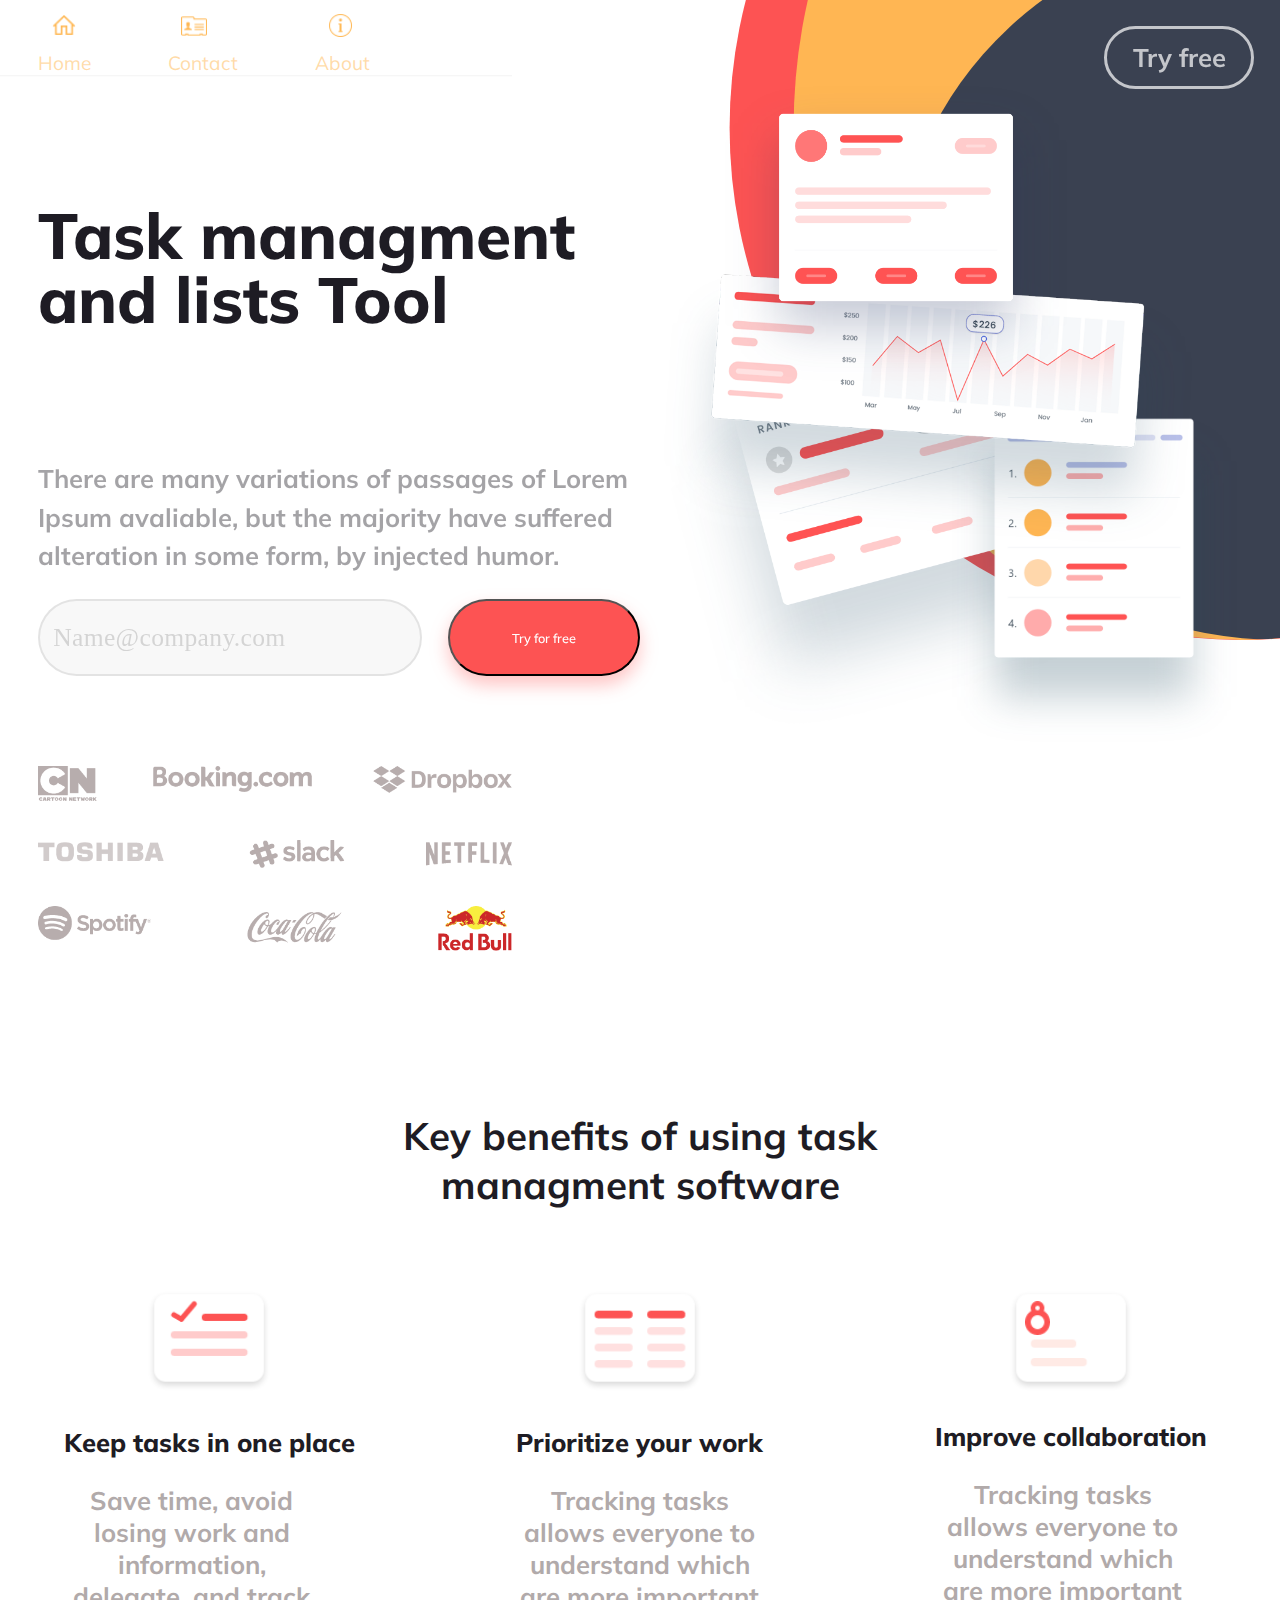
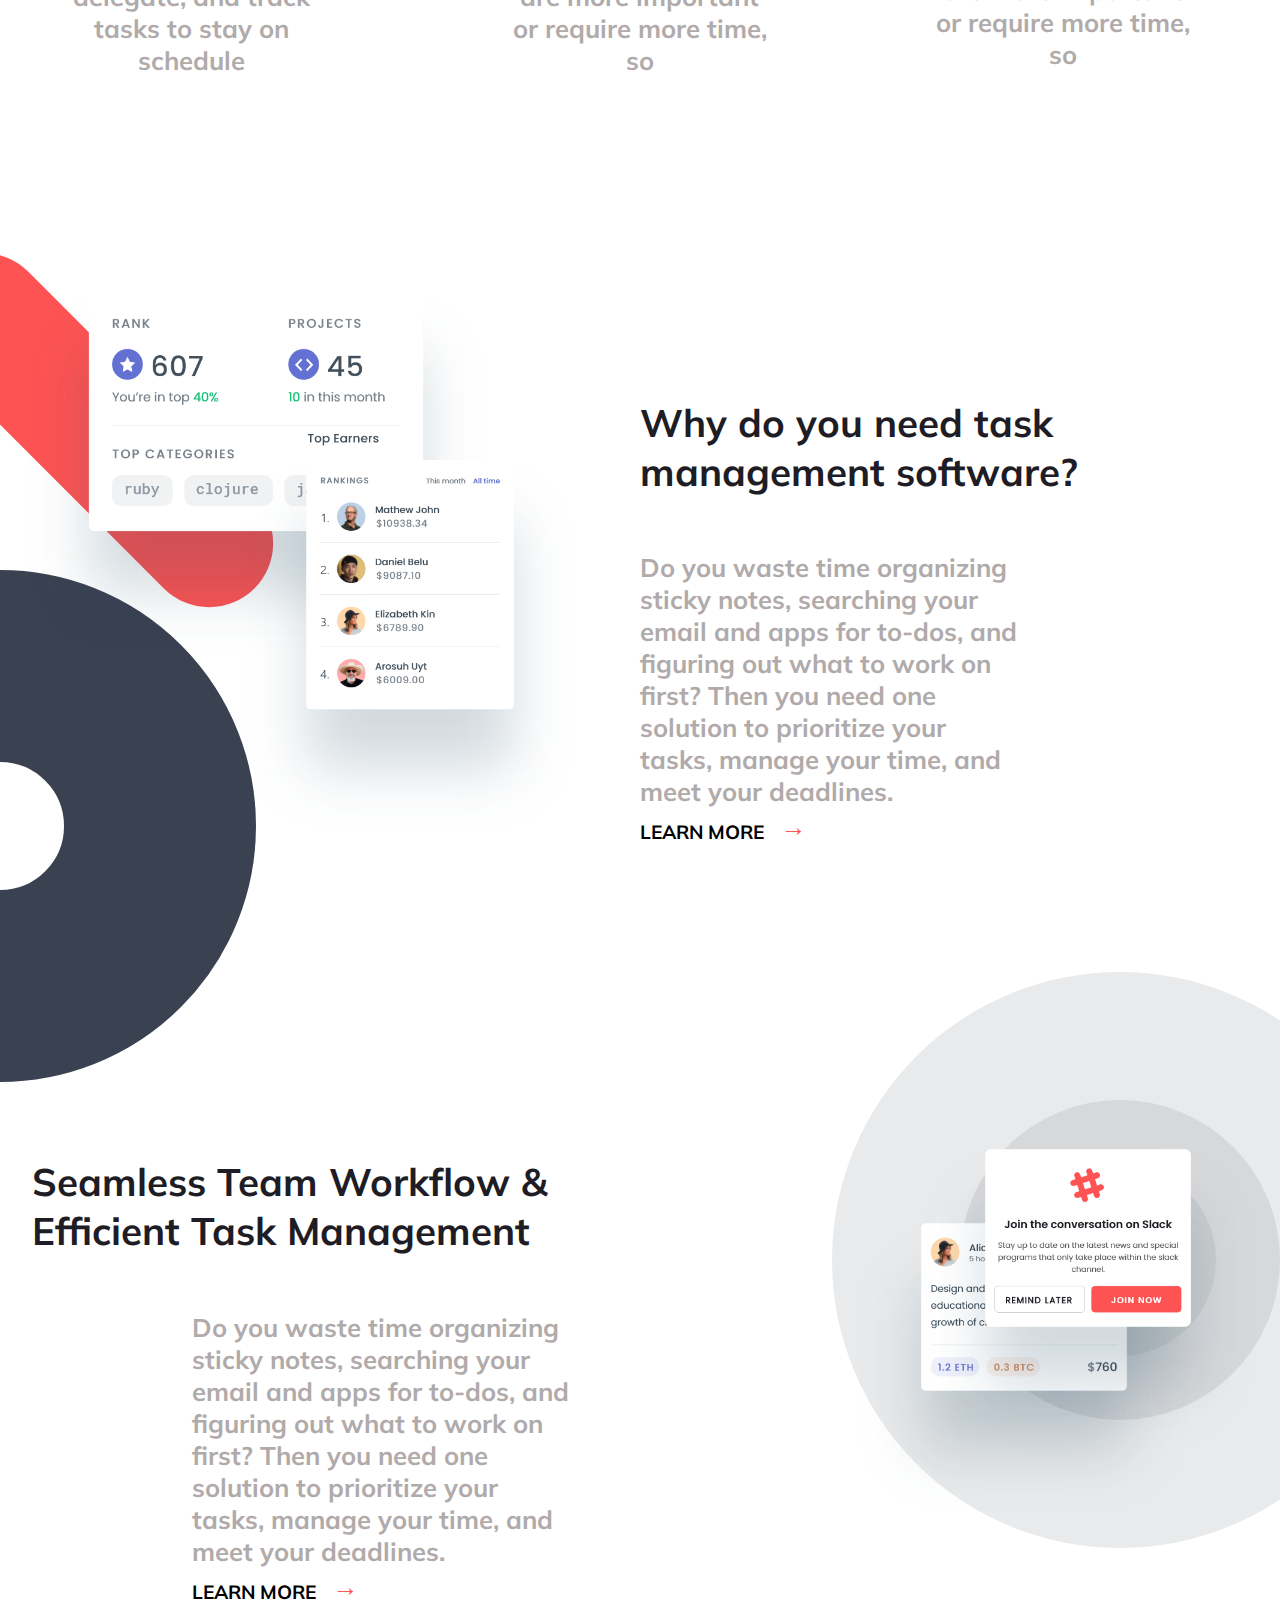
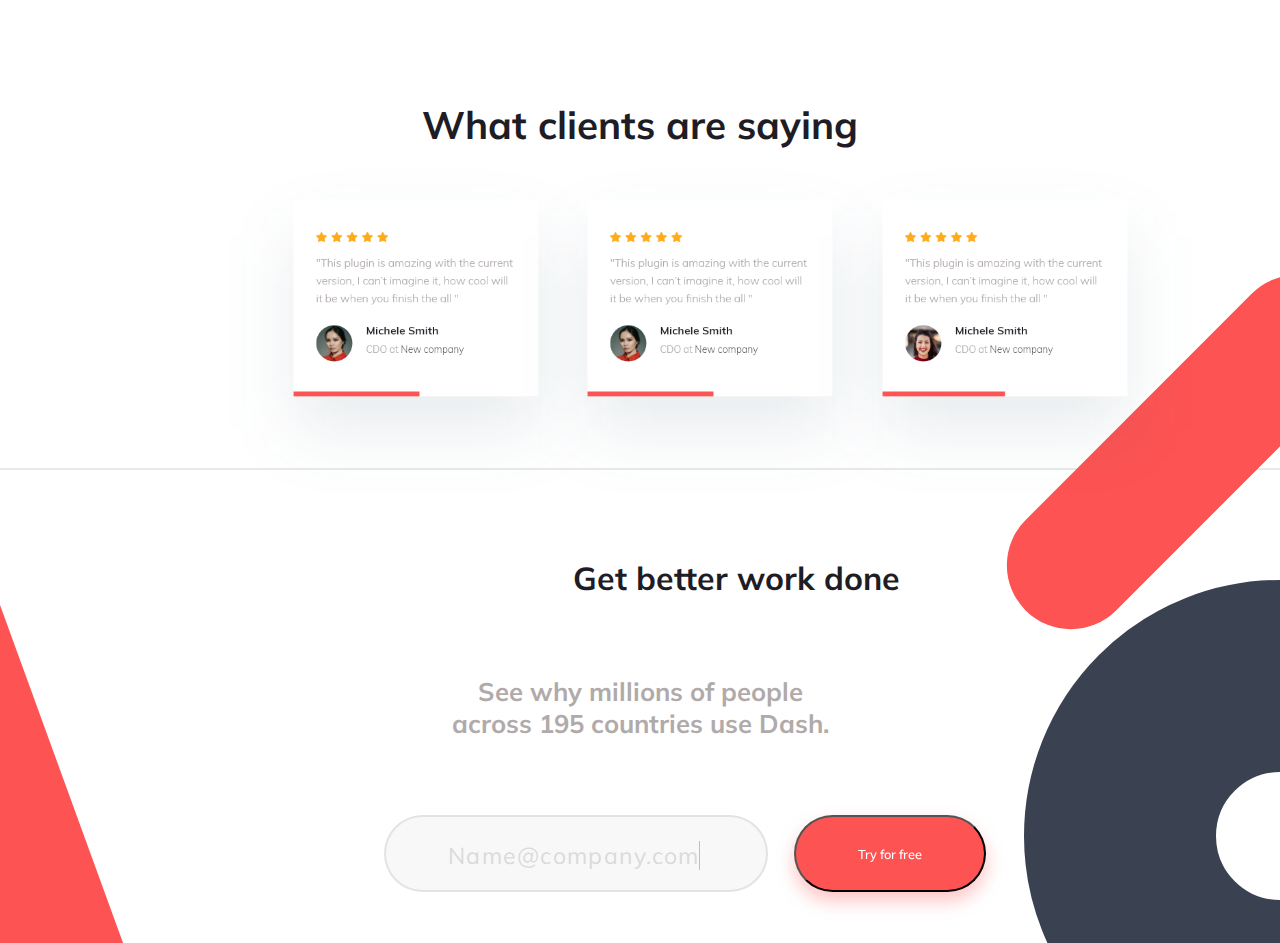
<file: index.html>
<html lang="en">
<head>
    <meta charset="UTF-8">
    <meta name="viewport" content="width=device-width, initial-scale=1.0">
    <title>Home page</title>
    <link rel="stylesheet" href="./styles/style.css">
    <link rel="stylesheet" href="./styles/tablets.css">
    <link rel="stylesheet" href="./styles/laptops.css">
    <link href="https://fonts.googleapis.com/css2?family=Muli:wght@400;800&display=swap" rel="stylesheet">
</head>
<body>
    <div class="item1">
        <ul class="nav">
            <li>
                <img src="images/icons8-home-24.png" alt="icon">
                <a href="index.html">Home</a>
            </li>
            <li>
                <img src="images/icons8-contact-24.png" alt="icon">
                <a href="html\contact.html">Contact</a>
            </li>
            <li>
                <img src="images/icons8-info-24.png" alt="icon">
                <a href="html\about.html">About</a>
            </li>
          </ul>
        <p class="title">
            Task managment<br>and lists Tool
        </p>
        <div class="desc">
    There are many variations of passages of Lorem Ipsum 
    avaliable, but the majority have suffered alteration in some 
    form, by injected humor.
        </div>
        <br><br>
        <div class="email-input">
            <input type="email" class="email" placeholder="Name@company.com">
            <button class="button">Try for free</button>
        </div>
        <div class="logo">
            <img src="./images/logo1.png" alt="logo-partners" class="logo-p">
            <img src="./images/logo2.png" alt="logo-partners" class="logo-p">
            <img src="./images/logo3.png" alt="logo-partners" class="logo-p">
            
        </div>
    </div>
    <div class="item2">
        <div class="ellipses">
            <div id="ellipse1">
                <div id="ellipse2">
                    <div id="ellipse3">
                        <button type="button" class="try-free">Try free</button>
                    </div>
                </div>
            </div>
        </div>
        <img src="images/over-ellipse.png" alt="charts" class="img-ellipse1">
        <img src="images/over-ellipse2.png" alt="ranks" class="img-ellipse2">
        <img src="images/over-ellipse3.png" alt="charts-circles" class="img-ellipse3">
        <img src="images/over-ellipse4.png" alt="graph" class="img-ellipse4">

    </div>
    
    <h2>Key benefits of using task managment software</h2>
    <div class="item3">
        <div class="part1 card">
           <img src="images/tick.png" alt="chart1" class="chart"><br>
            <h3>Keep tasks in one place</h3>
            <p>Save time, avoid losing work and information, delegate, and track tasks to stay on schedule</p>
            
        </div>
        <div class="part2 card">
            <img src="images/line.png" alt="chart2" class="chart"><br>
            <h3>Prioritize your work</h3>
            <p>Tracking tasks allows everyone to understand which are more important or require more time, so </p>
        </div>
         <div class="part3 card">
            <div class="chart3">
                <img src="images/lock_back.png" alt="chart3" class="chart">
                <img src="images/lock.png" alt="chart3" class="chart3-back">
            </div>
            <h3>Improve collaboration</h3>
            <p>Tracking tasks allows everyone to understand which are more important or require more time, so </p>
         </div>   
    </div>
    <div class="item4">
        <div class="line-rounded"></div>
        <div class="half-circle"></div>
        <img src="images/achievements.png" alt="achievements" class="achievements">
        <img src="images/ranking.png" alt="ranking" class="ranking">
    </div>
    <div class="item5">
        <h2 class="h22">Why do you need task management software?</h2>
        <p class="p2">Do you waste time organizing sticky notes, searching your email and apps for to-dos, and figuring out what to work on first? Then you need one solution to prioritize your tasks, manage your time, and meet your deadlines.</p>
        <div class="p3">LEARN MORE
            <p class="arrow">&rarr;</p>
        </div>
        
    </div>
    <div class="item6">
        <div class="circles">
            <div class="circle circle1">
                <div class="circle circle2">
                    <div class="circle circle3">
                    </div>
                </div>

            </div>
        </div>
        <img src="images/over-circles1.png" alt="recommendation" class="over-circles1">
        <img src="images/over-circles2.png" alt="slack" class="over-circles2">
    </div>
    <div class="item7">
        <h2 class="h22">Seamless Team Workflow & Efficient Task Management</h2>
        <p class="p2">Do you waste time organizing sticky notes, searching your email and apps for to-dos, and figuring out what to work on first? Then you need one solution to prioritize your tasks, manage your time, and meet your deadlines.</p>
        <div class="p3">LEARN MORE
            <p class="arrow">&rarr;</p>
        </div>
    </div>
    <div class="item8">
        <div class="item81">
            <h2 class="h2-f1">What clients are saying</h2>
            <div class="images">
                <img src="./images/review1.png" alt="review1" class="review r1">
                <img src="images/review1.png" alt="review2" class="review r2">
                <img src="images/review3.png" alt="review3" class="review r3">
            </div>
        </div>
        <div class="thin-line"></div>
        <div class="item82">
            <div class="acc"></div>
            <h2 class="h2-f">Get better work done</h2>
            <p class="p-f">See why millions of people across 195 countries use Dash.</p>
            <div class="email-input input-f">
                <label for="email" class="example">Name@company.com</label>
                <input type="email" class="email"> 
                <button class="button button-f">Try for free</button>
            </div>
            
        </div>
    </div>
    
    <div class="item9">
        <div class="line-rounded-reverse"></div>
        <div class="half-circle-reverse"></div>
    </div>
    
</body>
</html>
</file>
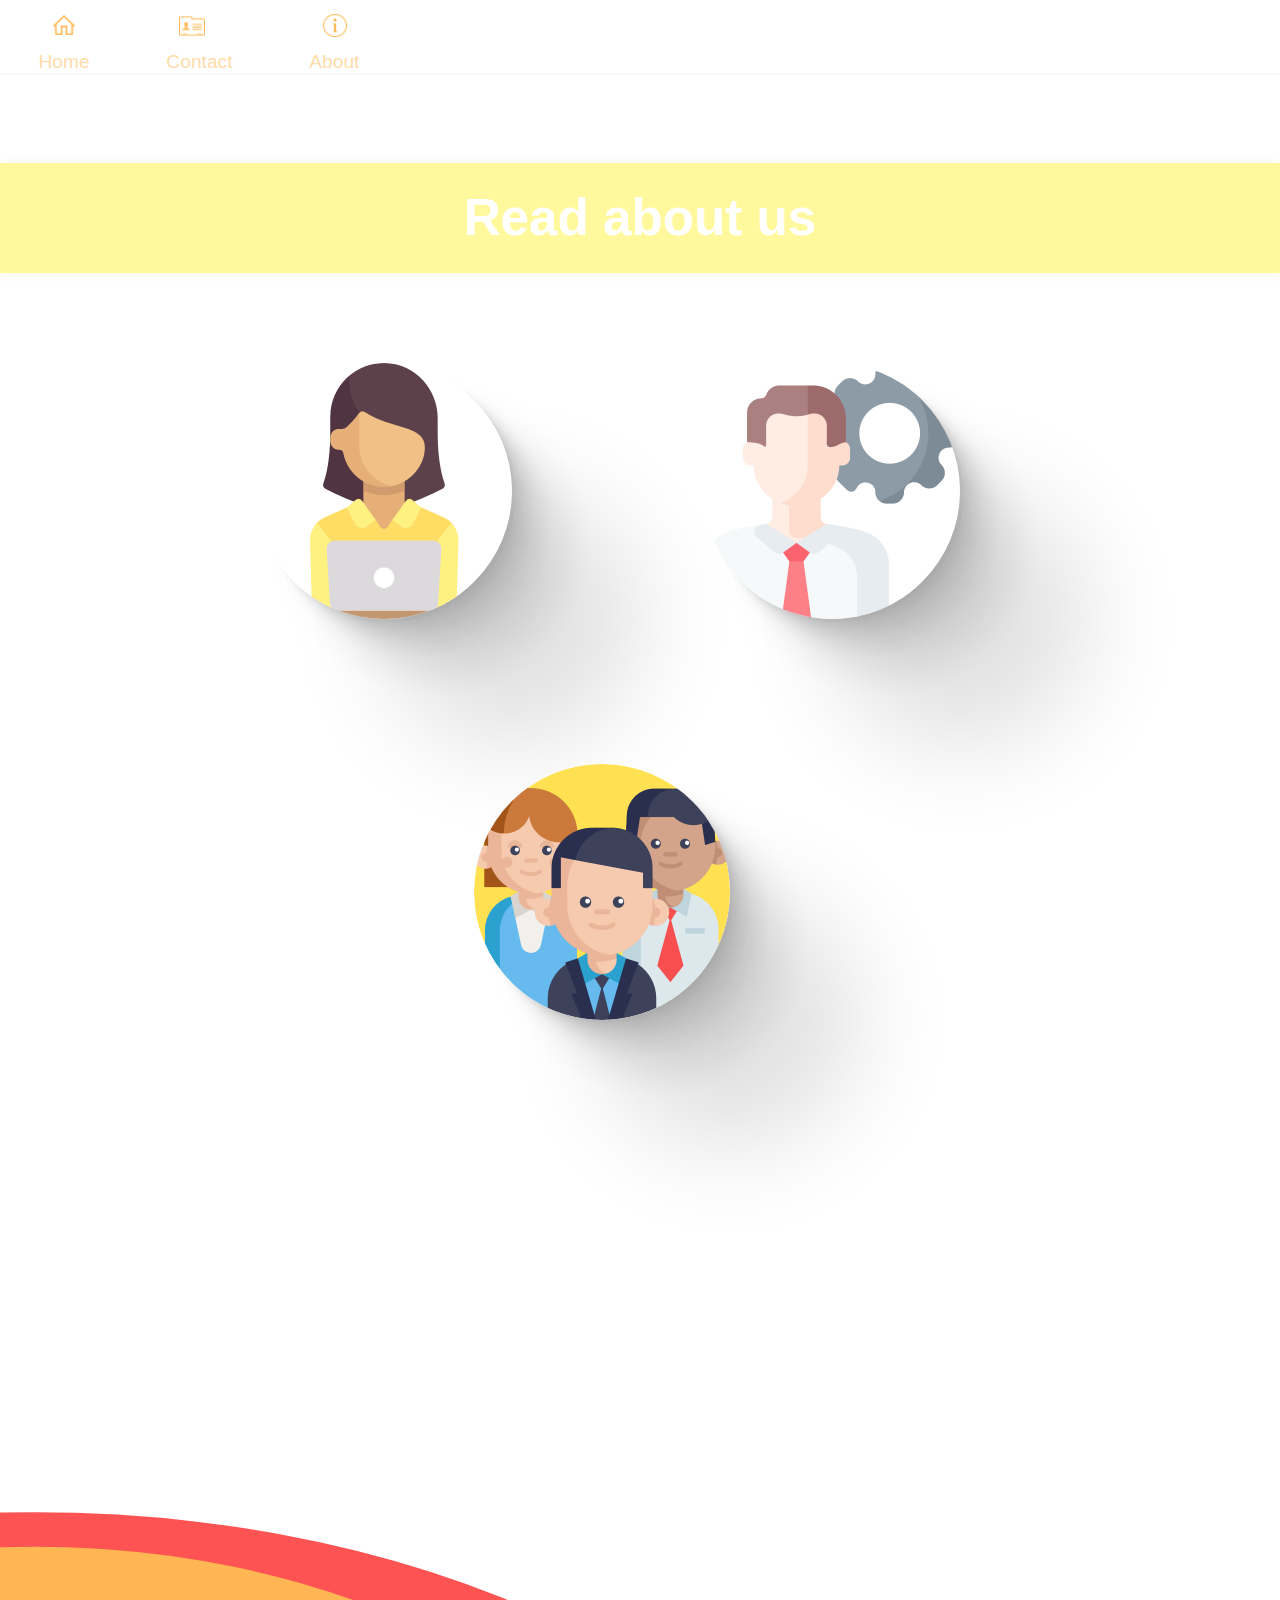
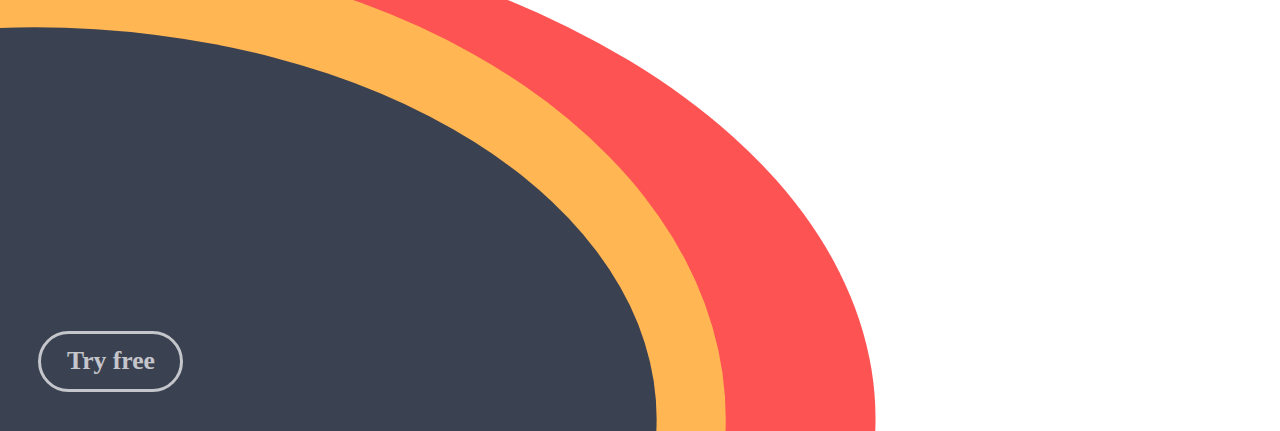
<file: html/about.html>
<html lang="en">
<head>
    <meta charset="UTF-8">
    <meta name="viewport" content="width=device-width, initial-scale=1.0">
    <title>About us</title>
    <link rel="stylesheet" href="../styles/styles3.css">
    <link rel="stylesheet" href="../styles/laptops3.css">
</head>
<body>
    <ul class="nav">
        <li>
            <img src="../images/icons8-home-24.png" alt="icon">
            <a href="..\index.html">Home</a>
        </li>
        <li>
            <img src="../images/icons8-contact-24.png" alt="icon">
            <a href="contact.html">Contact</a>
        </li>
        <li>
            <img src="../images/icons8-info-24.png" alt="icon">
            <a href="about.html">About</a>
        </li>
    </ul>
    <h1>Read about us</h1>
    <div class="container">
        <div class="item1 flip-card">
            <div class="flip-card-inner flip-card-inner1">
                <div class="flip-card-front flip-card-front1">
                    <img src="../images/woman.png" class="img-employees img1">
                </div>
                <div class="flip-card-back flip-card-back1">
                    <p class="p1">Lorem ipsum dolor sit amet consectetur adipisicing elit. Quisquam in, explicabo pariatur a sint officia dolore consectetur molestias deleniti nisi, voluptates iusto! Sed veniam cum error consequuntur earum perferendis explicabo! </p>
                </div>
            </div>
        </div>
        <div class="item2 flip-card">
            <div class="flip-card-inner flip-card-inner2">
                <div class="flip-card-front flip-card-front2">
                    <img src="../images/management.png" class="img-employees img2">
                </div>
                <div class="flip-card-back flip-card-back2">
                    <p class="p2">Lorem ipsum dolor sit amet consectetur adipisicing elit. Labore quis cumque ratione, maiores eveniet aut, libero voluptates facilis corporis obcaecati repellat neque ad itaque sunt consequatur provident, dolorem voluptatem non. </p>
                </div>
            </div>
        </div>
        <div class="item3 flip-card">
            <div class="flip-card-inner flip-card-inner3">
                <div class="flip-card-front flip-card-front3">
                    <img src="../images/team.png" class="img-employees img3">
                </div>
                <div class="flip-card-back flip-card-back3">
                    <p class="p3">Lorem ipsum dolor sit amet consectetur adipisicing elit. Dolore a excepturi, ex eius est aut debitis quam? Quis, aliquid eum similique fugit accusantium dolor inventore ut, nobis deleniti odit reiciendis.</p>
                </div>
            </div>
        </div>
        <div class="item4">
            <div class="ellipses">
                <div id="ellipse1">
                    <div id="ellipse2">
                        <div id="ellipse3">
                            <button type="button" class="try-free">Try free</button>
                        </div>
                    </div>
                </div>
            </div>
        </div>
    </div>
</body>
</html>
</file>
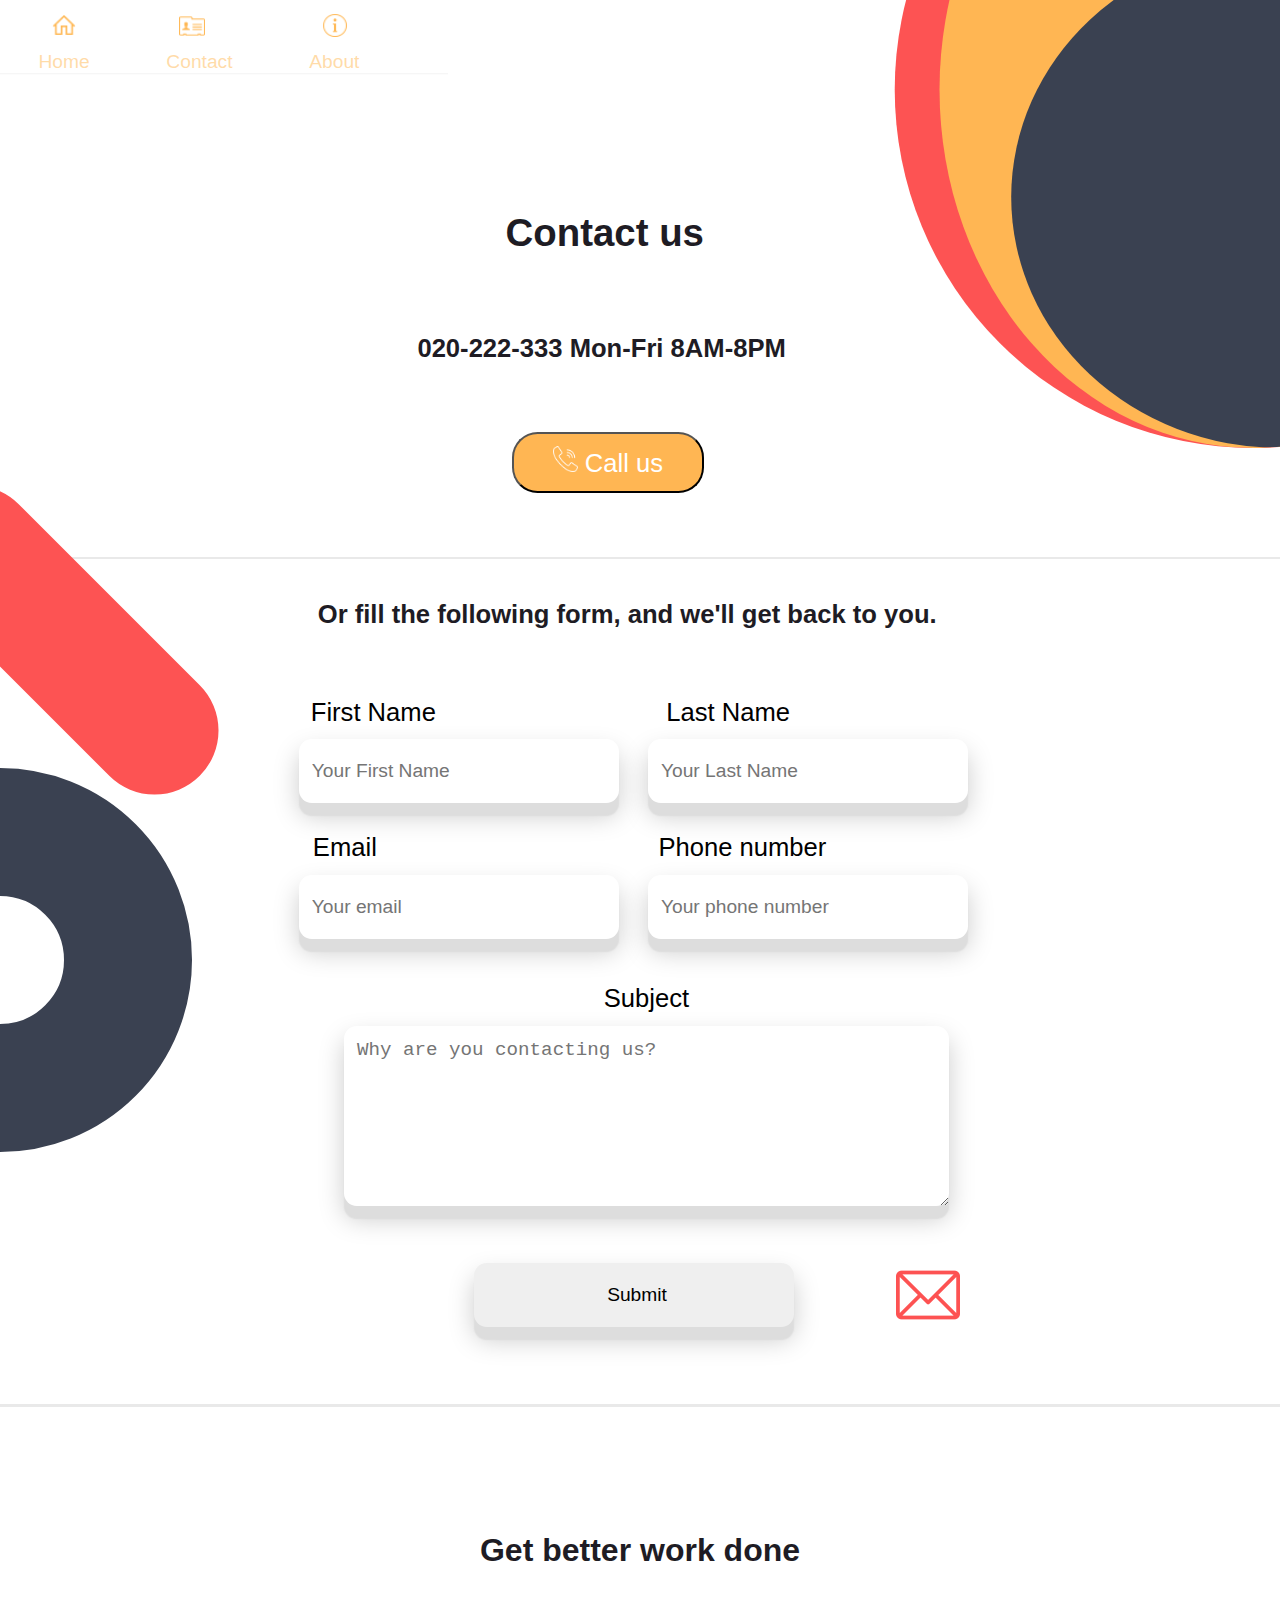
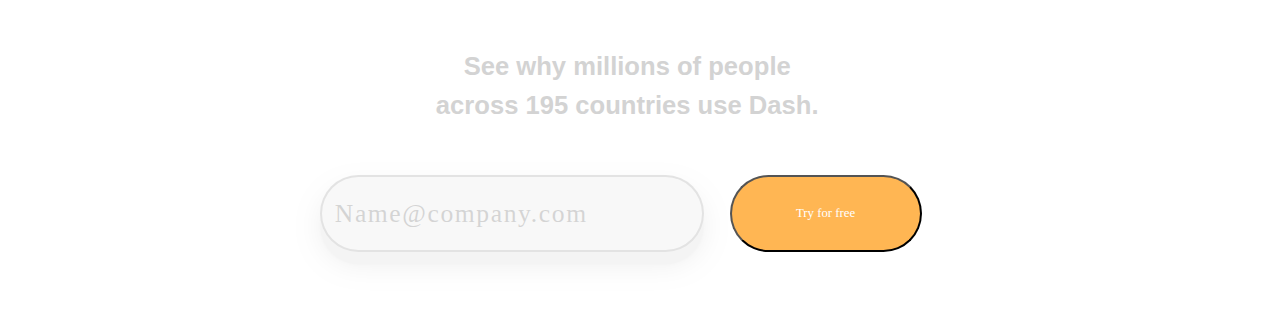
<file: html/contact.html>
<html lang="en">
<head>
    <meta charset="UTF-8">
    <meta name="viewport" content="width=device-width, initial-scale=1.0">
    <title>Contact us</title>
    <link rel="stylesheet" href="../styles/styles2.css">
</head>
<body>
    <div class="container">
        <div class="item1">
            <ul class="nav">
                <li>
                    <img src="../images/icons8-home-24.png" alt="icon">
                    <a href="..\index.html">Home</a>
                </li>
                <li>
                    <img src="../images/icons8-contact-24.png" alt="icon">
                    <a href="contact.html">Contact</a>
                </li>
                <li>
                    <img src="../images/icons8-info-24.png" alt="icon">
                    <a href="about.html">About</a>
                </li>
            </ul>
            <div class="contact">
                <h1>Contact us</h1>
                <p class="phone">020-222-333 Mon-Fri 8AM-8PM</p>
                <button class="call"><img src="../images/phone (1).png" class="call-img">Call us</button>
            </div>   
            <div class="thin-line"></div>
            
        </div>
        <div class="item4">
            <p>Or fill the following form, and we'll get back to you.</p>
            <form action="#" onsubmit="return false">

                <label for="fname" class="fname">First Name</label><label for="lname" class="lname">Last Name</label><br>
                <input type="text" id="fname" name="firstname" placeholder="Your First Name" required>
                <input type="text" id="lname" name="lastname" placeholder="Your Last Name" required>
                <br><br><br>
                <label for="email">Email</label><label for="phone">Phone number</label><br>
                <input type="email" id="email" name="email" placeholder="Your email" required>
                <input type="tel" id="phone" name="phone" placeholder="Your phone number">
                <br><br><br><br>
                <label for="subject">Subject</label><br>
                <textarea id="subject" name="subject" placeholder="Why are you contacting us?" rows="7" cols="47" required></textarea>
                <br><br><br><br>
                <input type="submit" value="Submit">   
                <div class="letter"></div>
            </form>
        </div>
        <div class="item2">
            <div class="ellipses">
                <div id="ellipse1">
                    <div id="ellipse2">
                        <div id="ellipse3"></div>
                    </div>
                </div>
            </div>
        </div>

        <div class="item3">
            <div class="line-rounded"></div>
            <div class="half-circle"></div>
        </div>
        <div class="item5">
            <div class="thin-line"></div>
            <h2 class="h2-f">Get better work done</h2>
            <p class="p-f">See why millions of people across 195 countries use Dash.</p>
            <div class="email-input input-f">
                <input type="email" class="email" placeholder="Name@company.com"> 
                <button class="button button-f">Try for free</button>
            </div>
        </div>
    </div>
</body>
</html>
</file>
<file: styles/style.css>
@media only screen and (max-width:150px){

    body{
        transform: scaleX(0.95);
        
    }
    .half-circle{
        margin-left:-2vw;
    }
    .line-rounded{
        margin-left:-2vw;
    }
  
}
html{
    font-size: 15%;
  }

body{
    position: relative;
    display:grid;
    grid-gap: 10vw;
    grid-template-areas:
    'left right'
    'subtitle subtitle'
    'center center'
    'achivements purpose'
    'team circles'
    'footer shapes';
    grid-auto-columns: 1fr;
    margin: 0;
    padding: 0;
    
    
}
.title{
    margin-top: 10vw;
    width: 50.5vw;
    height: 15vw;
    font-size: 5vw;
    line-height: 5vw;
    color: #1e1c24;
    font-family: 'Muli', sans-serif;
    font-weight: 800;
    text-align: left;
    
}
h2{
    grid-area:subtitle;
    width: 50vw;
    height: 2vw;
    font-size: 3vw;
    color: #1e1c24;
    font-family: 'Muli', sans-serif;
    font-weight: 700;
    justify-self: center;
    text-align: center;

}


.desc{
    width: 50.5vw;
    height: 5vw;
    font-size: 2vw;
    line-height: 3vw;
    color: #1e1c24;
    font-family: "Muli", sans-serif;
    font-weight: 700;
    text-align: left;
    opacity: 0.4;

}
.email-input{
    padding-top: 5vw;
    position: relative;
}
.email{
    padding-left: 1vw;
    width: 30vw;
    height: 6vw;
    border-radius: 10vw;
    background-color: #ebebeb;
    border: 2px solid rgba(0, 0, 0, 0.3);
    font-size: 2vw;
    letter-spacing: 0.1rem;
    line-height: 9.1rem;
    color: #1e1c24;
    opacity:0.3;
    font-family: "Montserrat";
    font-weight: 300;
    position: absolute;
    left:0;
}
.button{
    width: 15vw;
    height: 6vw;
    border-radius: 10vw;
    filter: drop-shadow(0rem 3rem 2.85rem rgba(255,83,83,0.34));
    background-color: #fd5353;
    font-size:1vw;
    color: #ffffff;
    font-family: "Muli", sans-serif;
    font-weight: 500;
    outline:none;
    position: absolute;
    left: 32vw;
    text-align: center;
}

.button:active {
  background-color: #fa2828;
  box-shadow: 0 0.5rem #666;
  transform: translateY(0.4rem);
}
.logo{
    padding-top: 10vw;
}
.logo-p{
    padding-top: 3vw;
    max-width: 100%;
    height: auto;
}
.ellipses{
    position: absolute;
    right:0;
    top:0; 
    z-index:-1;
    
   
}

#ellipse1 {
    width: 100vw;
    height: 100vw;
    clip-path: ellipse(40% 40% at 97% 10%);
    background: #fd5353;
    
  }

#ellipse2{
    width: 100vw;
    height: 100vw;
    clip-path: ellipse(35% 40% at 97% 10%);
    background:  #ffb653;
    
    
}
#ellipse3{
    width: 100vw;
    height: 100vw;
    clip-path: ellipse(30% 28% at 100% 22%);
    position: relative;
    background:  #3a4151;
   
}
.try-free{
    padding: 1vw 2vw;
    background: #3a4151;
    color: #ffffff;
    border: 0.3vw solid #ffffff;
    border-radius: 5vw;
    font-size: 2vw;
    color: #ffffff;
    font-family: "Muli", sans-serif;
    font-weight: 700;
    position: absolute;
    top:2vw;
    right:2vw;
    opacity: 0.7;
    text-align: center;
}
.img-ellipse1{
    max-width: 30vw;
    height: auto;
    position: absolute;
    left:5vw;
    top:5vw;
    z-index:4;
    display:none;
}
.img-ellipse2{
    width:30vw;
    height: auto;
    position: absolute;
    left:0;
    bottom:15vw;
    z-index:1;
    display:none;
 
}
.img-ellipse3{
    width:25vw;
    height: auto;
    position: absolute;
    right:2vw;
    bottom:15vw;
    z-index:2;
    display:none;
}
.img-ellipse4{
    width:45vw;
    height: auto;
    position: absolute;
    left:0;
    bottom:30vw;
    z-index:3;
    display:none;
}


.item1{
    grid-area: left;
    margin-left: 3vw;
    min-width: 0;
}
.item2{
    position: relative;
    grid-area: right;
    
}
.item3{
    grid-area:center;
    display:flex;
    flex-direction: column;
    width: 100%;
    height: auto;
    align-items: center;
   
    
}
.part1{
    flex:1;
    margin-bottom: 15vw;
   
    
}
.part2{
    flex:1;
    margin-bottom: 15vw;
    
}
.part3{
    flex:1;
    margin-bottom: 15vw;
    
}

h3{
    font-size: 2vw;
    color: #1e1c24;
    font-family: "Muli", sans-serif;
    font-weight: 800;
    text-align: center;
    
}
p{
    width: 20vw;
    height: 7vw;
    font-size: 2vw;
    color: #b1aaaa;
    font-family: "Muli", sans-serif;
    font-weight: 700;
    text-align: center;
    
   
}

.chart{
    width:10vw;
    display: block;
    margin-left: auto;
    margin-right: auto;
    
}
.chart3{
    position: relative;
}
.chart3-back{
    width:2vw;
    position: absolute;
    top:1vw;
    left:7vw;
}
.item4{
    position: relative;
    grid-area:achivements;
}
.line-rounded{
    width:35vw;
    height:10vw;
    background: #fd5353;
    border-radius:5vw;
    transform: rotate(45deg);
    position: absolute;
    left:-10vw;
}
.half-circle{
    width:10vw;
    height:10vw;
    border:15vw solid #3a4151;
    background: #ffffff;
    border-radius: 50%;
    position: absolute;
    top:16vw;
    left:-20vw;
}

.achievements{
    width:40vw;
    position: absolute;
    top:-8vw;
    left:0;
    z-index: 1;
    display:none;
}
.ranking{
    width:30vw;
    position: absolute;
    top:5vw;
    right:-7vw;
    z-index: 2;
    display: none;
}
.h22{
    text-align: left;
    margin-bottom:10vw;
}
.p2{
    margin-bottom:10vw;
    width:30vw;
    text-align: left;

}
.p3{

    padding-top: 4vw;
    color: #000000;
    text-align:left;
    font-size:1.5vw;
    position: relative;
    font-family: "Muli", sans-serif;
    font-weight: 700;
    
   
}
.arrow{
    
    font-size:2vw;
    color:#fd5353;
    position: absolute;
    top:1.2vw;
    left:2vw;
    
} 
.item6{
    grid-area:circles;
    position: relative;
    overflow: hidden;
}
.circles{
    position: relative;
    
}
.circle{
    border-radius: 50%;
    background: #ffffff;
    z-index:-1;
}
.circle1{
    width:25vw;
    height:25vw;
    border:10vw solid rgba(211,211,211,0.1);
    position: absolute;
    top:0;
    right:-10vw;
    
}
.circle2{
    width:15vw;
    height:15vw;
    border:5vw solid rgba(211,211,211,0.3);
    position: absolute;
    top:0;
    right:0;
        
}
.circle3{
    width:5vw;
    height:5vw;
    border:5vw solid rgba(211,211,211,0.1);
    position: absolute;
    top:0;
    right:0;
}
.over-circles1{
    width:30vw;
    position: absolute;
    z-index:1;
    right:5vw;
    bottom:5vw;
    display: none;
}
.over-circles2{
    width:30vw;
    position: absolute;
    z-index:2;
    right:0;
    bottom:10vw;
    display: none;
}
.item7{
    grid-area:team;
    margin-top:12vw;
    margin-left:15vw;
    min-width: 0;
}
.item8{
    
    grid-area: footer;
    margin-right:-20vw;
    margin-top:-10vw;
    padding-bottom: -20vw;
}
.item9{

    padding:20vw 0;
    grid-area:shapes;
    position: relative;
    overflow: hidden;
    
}
.r3{
    display: none;
}

.line-rounded-reverse{
    width:35vw;
    height:10vw;
    background: #fd5353;
    border-radius:5vw;
    transform: rotate(-45deg);
    position: absolute;
    right:-10vw;
}

.half-circle-reverse{
    width:10vw;
    height:10vw;
    border:15vw solid #3a4151;
    background: #ffffff;
    border-radius: 50%;
    position: absolute;
    top:35vw;
    right:-20vw;
    
}
.review{
    width:50vw;
    margin-bottom:-5vw;


}
.acc{
    width: 10vw;
    height: 90vw;
    transform: rotate(-20deg);
    position: absolute;
    top:5vw;
    left:4vw;
    background: #fd5353;
    

}
.thin-line{
    width:100%;
    height:0.2vw;
    background-color:rgba(211,211,211,0.5) ;
    position: absolute;
}


.p-f{
    text-align: center;
    padding: 5vw 0 0 10vw;
    width:30vw;
}
.input-f{
    margin-bottom: 2vw;
    width:10vw;
    padding-top: 2vw;
    padding-bottom: 5vw;
    margin: 0 0 0 5vw;
}
.item81{
    padding-top: 10vw;
    margin-left: auto;
    margin-right: auto;
    width: 50%;
}
.item82{
    padding: 5vw 0 5vw 25vw;
    margin-right: -30vw;
    position: relative;
    overflow: hidden;
    
}
  
ul {
    list-style-type: none;
    margin: 0 0 0 -3vw;
    padding: 0;
    overflow: hidden;
    background-color:transparent;
    box-shadow: 0 0.1vw rgba(211,211,211,0.2);
  }
  
  li {
    float: left;
    transition: background-color 1s;
   
  }
  li img{
    width:2vw;
    display: block;
    padding: 1vw 4vw;
  }
  
  li a {

    color: #ffb75280;
    font-size: 1.5vw;
    font-family: "Muli", sans-serif;
    text-align: center;
    padding: 1vw 3vw;
    text-decoration: none;
    transition: display 1s ease-in-out;
    
  }
  
  
  
  
  .input-f{
      position: relative;
      width:100%;
  }
  .example{
      color:rgb(211,211,211);
      font-size: 1.8vw;
      font-family:"Muli", sans-serif;
      position: absolute;
      bottom:0.7vw;
      left:5vw;
  }
</file>
<file: styles/tablets.css>
@media only screen and (min-width: 600px) {
    html{
        font-size: 20%;
      }
      .img-ellipse1{
          display: block;
          width: 40vw;
      }
      .img-ellipse2{
            display: block;
            width:40vw;
        }
        
    .item3{

        display: grid;
        grid-template-areas:
        'part1 part2 part3';
        grid-auto-columns: 1fr;
        justify-items: center;
        grid-gap: 1vw;
        
    }
    .part1{
        grid-area: part1;
        justify-self: center;
        
    }
    .part2{
        grid-area: part2;
        justify-self: center;
        
    }
    .part3{
        grid-area: part3;
        justify-self: center;
    }
 
    .achievements{
        display:block;
    }
    .ranking{
        display: block;
    }
    .over-circles1{
        display:block;
    
    }
    .over-circles2{
        display: block;
    }
    .review{
        width:35vw;
        margin-right: -12vw;
    }
   
    .r3{
        display: block;
        grid-area:r3;
    }
    .r1{
        grid-area:r1;
    }
    .r2{
        grid-area:r2;
    }
    .line-rounded-reverse{
        position: absolute;
        z-index:-1;
    }
    .thin-line{
        position: absolute;
        z-index:-2;
    }
    .images{
        width: 30vw;
        display: grid;
        grid-template-areas:
        'r1 r2 r3';
        grid-auto-columns: 1fr;
        justify-items: center;
        
        
    }
    .item81{
        position: relative;
    }
   .h2-f1{
       position: absolute;
       top:5vw;
       left:10vw;
   }
   .circle{
        background: rgba(58, 65, 81, 0.1);
        animation: scaleIn 2s infinite cubic-bezier(.36, .11, .89, .32);
        animation-fill-mode: forwards;
  }
    .circle1{
        animation-delay: 0s;
    }
    .circle2{
        animation-delay: 4s;
    }
    .circle3{
        animation-delay: 6s;
        
    }

    @keyframes scaleIn {
        0% {
            transform: scale(.5, .5);
        
        }
        50% {
            transform: scale(1.1, 1.1);
            
        
        }
        100%{
            transform: scale(.5, .5);
        }
    }
    
    .example{
        overflow: hidden; 
        border-right: 0.1vw solid orange; 
        white-space: nowrap; 
        margin: 0 auto;
        letter-spacing: 0.1vw; 
        animation: 
          typing 10s steps(25,end) infinite,
          blink-cursor 1s steps(25,end) infinite;
      }
      
      
    @keyframes typing {
        0%, 100% {
            width: 0;
          }
          20%, 80% {
            width: 19.5vw;
          }
        }
      
    @keyframes blink-cursor {
        from, to {
            border-color: transparent; 
        }
        50% { 
            border-color: orange; 
        }
    }



    
    
    
}
</file>
<file: styles/laptops.css>
@media only screen and (min-width: 1200px){
    .img-ellipse3{
        display:block;
        animation-name:fade-in;
        animation-duration: 5s;
        animation-delay: 15s;
    }
    .img-ellipse4{
        display:block;
        animation-name:fade-in;
        animation-duration: 5s;
        animation-delay: 10s;
    }
    .img-ellipse2{
        animation-name:fade-in;
        animation-duration: 5s;
        animation-delay: 20s;

    }
    .img-ellipse1{
        animation-name:fade-in;
        animation-duration: 5s;
        animation-delay: 5s;
    }
    .item2{
        transition: .5s;
    }
    .h2-f{
        font-size:2.5vw;
    }
    
    @keyframes fade-in {
        0%{
            opacity:0;
            
        }
        50%{
            opacity: 0.5;
        }
        
        100%{
            opacity:1;
            z-index:5;
        }
    }
    
    .card{
        height: 70%;
        padding:2vw 2vw 1vw;
        animation: none;
        
        
      }
      .card:hover{
          animation: pop .2s;
          animation-fill-mode: forwards;
          
      }
      @keyframes pop{
          from{
              
              border-radius: 3vw;
          }
        to{
            
           transform:scale(1.01);

            box-shadow: 0 .1vw .1vw rgba(136, 136, 136, 0.3), 
                        0 .2vw .2vw rgba(136, 136, 136, 0.25), 
                        0 .4vw .4vw rgba(136, 136, 136, 0.2), 
                        0 .8vw .8vw rgba(136, 136, 136, 0.15), 
                        0 1.6vw 1.6vw rgba(136, 136, 136, 0.1), 
                        0 3.2vw 3.2vw rgba(136, 136, 136, 0.05);
            border-radius: 4vw;

        }
      }
     
}
</file>
<file: styles/styles3.css>
body{
    font-family: "Muli", sans-serif;
    margin:0;
    padding:0;
}
ul {
    list-style-type: none;
    margin:0;
    padding: 0;
    overflow: hidden;
    background-color:transparent;
    box-shadow: 0 0.1vw rgba(211,211,211,0.2);
  }
  
li {
    float: left;
    transition: background-color 1s;
   
  }
li img{
    width:2vw;
    display: block;
    padding: 1vw 4vw;
  }
  
li a {

    color: #ffb75280;
    font-size: 1.5vw;
    font-family: "Muli", sans-serif;
    text-align: center;
    padding: 1vw 3vw;
    text-decoration: none;
    transition: display 1s ease-in-out;
    
  }
h1{ 
    font-size: 4vw;
    text-align: center;
    margin:7vw 0;
    box-shadow: 0 0 1vw rgba(211,211,211,0.2);
    background-color: rgba(255, 242, 57, 0.5);
    font-weight: 600;
    padding:2vw;
    color:#ffffff;
  }
.container{
    display: grid;
    grid-template-areas: 
      'item1'
      'item2'
      'item3'
      'item4';
    grid-row-gap:40vw;
    height:100%;
    
  }

.item1{
    grid-area:item1;
    position: relative;
}
.item2{
    grid-area:item2;
    position: relative;
}
.item3{
    grid-area:item3;
    position: relative;
}
.item4{
    grid-area:item4;
    position: relative;
}
p{
    font-size:2vw;
    color:#3a4151;
}
.img-employees{
    box-shadow:
      .25vw .25vw .2vw rgba(0, 0, 0, 0.034),
      .6vw .6vw .5vw rgba(0, 0, 0, 0.048),
      1.2vw 1.2vw 1vw rgba(0, 0, 0, 0.06),
      2.2vw 2.2vw 1.7vw rgba(0, 0, 0, 0.072),
      4vw 4vw 3.3vw rgba(0, 0, 0, 0.086),
      10vw 10vw 8vw rgba(0, 0, 0, 0.12);            
    border-radius:50%;
}

.p1{
      position: absolute;
      top:5vw;
      left:13vw;
      width:40vw;
  }
.img1{
    position: absolute;
    right:3vw;
    width:30vw;
    padding:2vw;
    
  }
    
.p2{
    position: absolute;
    top:5vw;
    left:7vw;
    width:25vw;
}
.img2{
    position: absolute;
    right:35vw;
    width:20vw;
    margin:5vw;
    padding:1vw;
}
.p3{
    position: absolute;
    top:20vw;
    left:10vw; 
    width:25vw;
}
.img3{
    position: absolute;
    right:0;
    margin:5vw;
    width:50vw;
    
}
.ellipses{
    position: absolute;
    left:0;
    bottom:-60vw; 
    z-index:-1;
    
   
}

#ellipse1 {
    width: 90vw;
    height: 90vw;
    clip-path: ellipse(73% 44% at 3% 99%);
    background: #fd5353;
    
  }

#ellipse2{
    width: 90vw;
    height: 90vw;
    clip-path: ellipse(60% 41% at 3% 99%);
    background:  #ffb653;
    
    
}
#ellipse3{
    width: 90vw;
    height: 90vw;
    clip-path: ellipse(54% 34% at 3% 99%);
    position: relative;
    background:  #3a4151;
}   
.try-free{
    padding: 1vw 2vw;
    background: #3a4151;
    color: #ffffff;
    border: 0.3vw solid #ffffff;
    border-radius: 5vw;
    font-size: 2vw;
    color: #ffffff;
    font-family: "Muli";
    font-weight: 700;
    position: absolute;
    bottom:3vw;
    left:3vw;
    opacity: 0.7;
    text-align: center;
}
</file>
<file: styles/laptops3.css>
@media only screen and (min-width: 1200px){
    .container{
        grid-template-areas:'item1 item2' 
        'item3 item3'
        'item3 item3' 
        'item4 item4';
        grid-column-gap:2vw;
        grid-row-gap:5vw;
        margin:0;
        height: 100%;
        
    }
    .ellipses{
        height:90vw;
    }
    .item1{
        height:30vw;
    }
    .item2{
        height:30vw;
    }
    .item3{
        margin:0;
        padding:0;
        width:50vw;
        
       
    }
    .item4{
        width:60vw;
        height:100%;
        
    }
    .img1{
        width:20vw;
        padding:0;
        top:0;
        margin:0;
        left:20vw;
        
    }
    .p1{
        width:20vw;
        top:5vw;
        left:30vw;
        text-align: left;
        font-size: 1.2vw;
        
        
    }
    .img2{
        width:20vw;
        margin:0;
        top:0;
        right:25vw;
        padding:0;
    }
    .p2{
        
        left:2vw;
        width:20vw;
        text-align: right;
        font-size: 1.2vw;
    }
    .img3{
        width:20vw;
        top:-10vw;
        right:-7vw;
        margin:0;
        
    }
    .p3{
        width:20vw;
        text-align: center;
        font-size: 1.2vw;
        top:-15vw;
        left:38vw;
        
    }
    .flip-card {
        background-color: transparent;
        perspective: 100vw;
      }
      
    .flip-card-inner {
        position: relative;
        width: 100%;
        height: 100%;
        transition: transform 0.8s;
        transform-style: preserve-3d;
      }
      
    .item1:hover .flip-card-inner1 {
        transform: rotateY(-180deg);
    }
    .item2:hover .flip-card-inner2 {
        transform: rotateY(180deg);
    }
    .item3:hover .flip-card-inner3 {
        transform: rotateX(180deg);
    }
      
    .flip-card-front, .flip-card-back {
        position: absolute;
        width: 100%;
        height: 100%;
        backface-visibility: hidden;
        
      }
   
    .flip-card-back1{
        color: black;
        transform: rotateY(-180deg);
    } 

    .flip-card-back2 {
        color: black;
        transform: rotateY(180deg);
    }        
    .flip-card-back3 {
        color: black;
        transform: rotateX(180deg);
    }            
}
</file>
<file: styles/styles2.css>
body{
    font-family: 'Muli', sans-serif;
    margin:0;
    
}
.container{
    display: grid;
    grid-template-areas: 'item1 item2'
    'item3 item4'
    'item5 item5';
}

.item1{
    min-width: 0;
    grid-area: item1;
    overflow:hidden;  
    
}

.item4{
    grid-area: item4;
    position: relative;
    margin-bottom: 5vw;
    
}
.item5{
    grid-area: item5;
    position: relative;
    text-align: center;
}
.contact{
    padding-left:2vw;
}
h1{
    margin-left:35vw;
    margin-top: 10vw;
    margin-bottom: 5vw;
    width: 20.5vw;
    height: 4vw;
    font-size: 3vw;
    line-height: 5vw;
    color: #1e1c24;
    font-family: 'Muli', sans-serif;
    font-weight: 700;
    text-align: center;
    
    
}

ul {
    width:35vw;
    list-style-type: none;
    margin: 0;
    padding: 0;
    overflow: hidden;
    background-color:transparent;
    box-shadow: 0 0.1vw rgba(211,211,211,0.2);
  }
  
  li {
    float: left;
    transition: background-color 1s;
   
  }
  li img{
    width:2vw;
    display: block;
    padding: 1vw 4vw;
  }
  
  li a {

    color: #ffb75280;
    font-size: 1.5vw;
    font-family: "Muli", sans-serif;
    text-align: center;
    padding: 1vw 3vw;
    text-decoration: none;
    transition: display 1s ease-in-out;
    
  }
  
      
  
  .ellipses{
    position: absolute;
    right:0;
    top:0; 
    z-index:-1;
    
   
}

#ellipse1 {
    width: 70vw;
    height: 70vw;
    clip-path: ellipse(40% 40% at 97% 10%);
    background: #fd5353;
    
  }

#ellipse2{
    width: 70vw;
    height: 70vw;
    clip-path: ellipse(35% 40% at 97% 10%);
    background:  #ffb653;
    
    
}
#ellipse3{
    width: 70vw;
    height: 70vw;
    clip-path: ellipse(30% 28% at 100% 22%);
    position: relative;
    background:  #3a4151;
   
}
form{
    text-align: center;
    margin-left:-85vw;
    font-size:1vw;
    

    
}
label{
    font-size:2vw;
    margin-top:3vw;
}
input{
    margin-top: 1vw;
    margin-right:2vw;
    width:25vw;
    height: 5vw;
    font-size: 1.5vw;
    font-weight:400;
    padding-left:1vw;
    border:none;
    border-radius: 1vw;
    box-shadow: 0px 1vw 0.1vw #ddd, 0 1vw 2vw #ccc;
    outline: none;
}
textarea{
    margin-top: 1vw;
    font-size: 1.5vw;
    padding:1vw;
    border:none;
    font-weight:400;
    border-radius: 1vw;
    box-shadow: 0px 1vw 0.1vw #ddd, 0 1vw 2vw #ccc;
    outline: none;
}

.item2{
    position: relative;
    grid-area: item2;
   
    
    
    
}


.item3{
    grid-area: item3;
}
.line-rounded{
    width:30vw;
    height:10vw;
    background: #fd5353;
    border-radius:5vw;
    transform: rotate(45deg);
    position: absolute;
    top: 45vw;
    left:-10vw;
}
.half-circle{
    width:10vw;
    height:10vw;
    border:10vw solid #3a4151;
    background: #ffffff;
    border-radius: 50%;
    position: absolute;
    left:-15vw;
    top:60vw;
}
.call{
    width:15vw;
    text-align: center;
    font-size: 2vw;
    margin-left:38vw;
    margin-bottom:5vw;
    border-radius: 2vw;
    outline:none;
    background-color:rgba(255, 182, 83);
    padding:1vw 2vw;
    color:#ffffff;
}
p{
    margin-top:2vw;
    margin-left:-62vw;
    margin-bottom:8vw;
    width: 50vw;
    height: 1vw;
    font-size: 2vw;
    line-height: 5vw;
    color: #1e1c24;
    font-family: 'Muli', sans-serif;
    font-weight: 700;
    text-align: center;
}
.phone{
    margin-left:20vw;
}
.call-img{
    width:2vw;
    padding-right:.5vw;
    
}
.thin-line{
    width:100%;
    height:0.2vw;
    background-color:rgba(211,211,211,0.5) ;
    position: absolute;
}
.fname{
    margin-left:-15vw;
}
.lname{
    margin-left:18vw;
}
label[for="email"]{
    margin-left:-12vw;
}
label[for="phone"]{
    margin-left:22vw;
}

.letter{
    width:5vw;
    height:5vw;
    position: absolute;
    bottom:1vw;
    right:25vw;
    background:url(../images/email.png);
    background-size: contain;
}

input[type="submit"]:focus+.letter{
    animation: send 3s;
    

}
@keyframes send{
   
    50%{
        
        background: url(../images/mail.png);
        background-size: contain;
    }
    100%{
        bottom:50vw;
        right:0;
        opacity:0;

    }
    

}

h2{
    margin:10vw 0 2vw 0;
    height: 2vw;
    font-size: 2.5vw;
    color: #1e1c24;
    font-family: 'Muli', sans-serif;
    font-weight: 700;
    
}
.input-f{
    position: relative;
    margin-bottom: 2vw;
    width:10vw;
    padding-top: 2vw;
    padding-bottom: 10vw;
    margin: 0 0 0 20vw;

}
.p-f{
    text-align: center;
    padding: 5vw 0 0 10vw;
    width:30vw;
    margin-left:24vw;
    font-size: 2vw;
    line-height:3vw;
    color:rgb(211,211,211);
}

.button{
    width: 15vw;
    height: 6vw;
    border-radius: 10vw;
    background-color: rgba(255, 182, 83);
    font-size:1vw;
    color: #ffffff;
    font-family: "Muli";
    font-weight: 500;
    outline:none;
    position: absolute;
    bottom:5vw;
    left: 37vw;
    text-align: center;
}

.email{
    padding-left: 1vw;
    width: 30vw;
    height: 6vw;
    border-radius: 10vw;
    background-color: #ebebeb;
    border: 2px solid rgba(0, 0, 0, 0.3);
    font-size: 2vw;
    letter-spacing: 0.1rem;
    line-height: 9.1rem;
    color: #1e1c24;
    opacity:0.3;
    font-family: "Montserrat";
    font-weight: 300;
    position: absolute;
    left:5vw;
    bottom:5vw;
}
</file>
